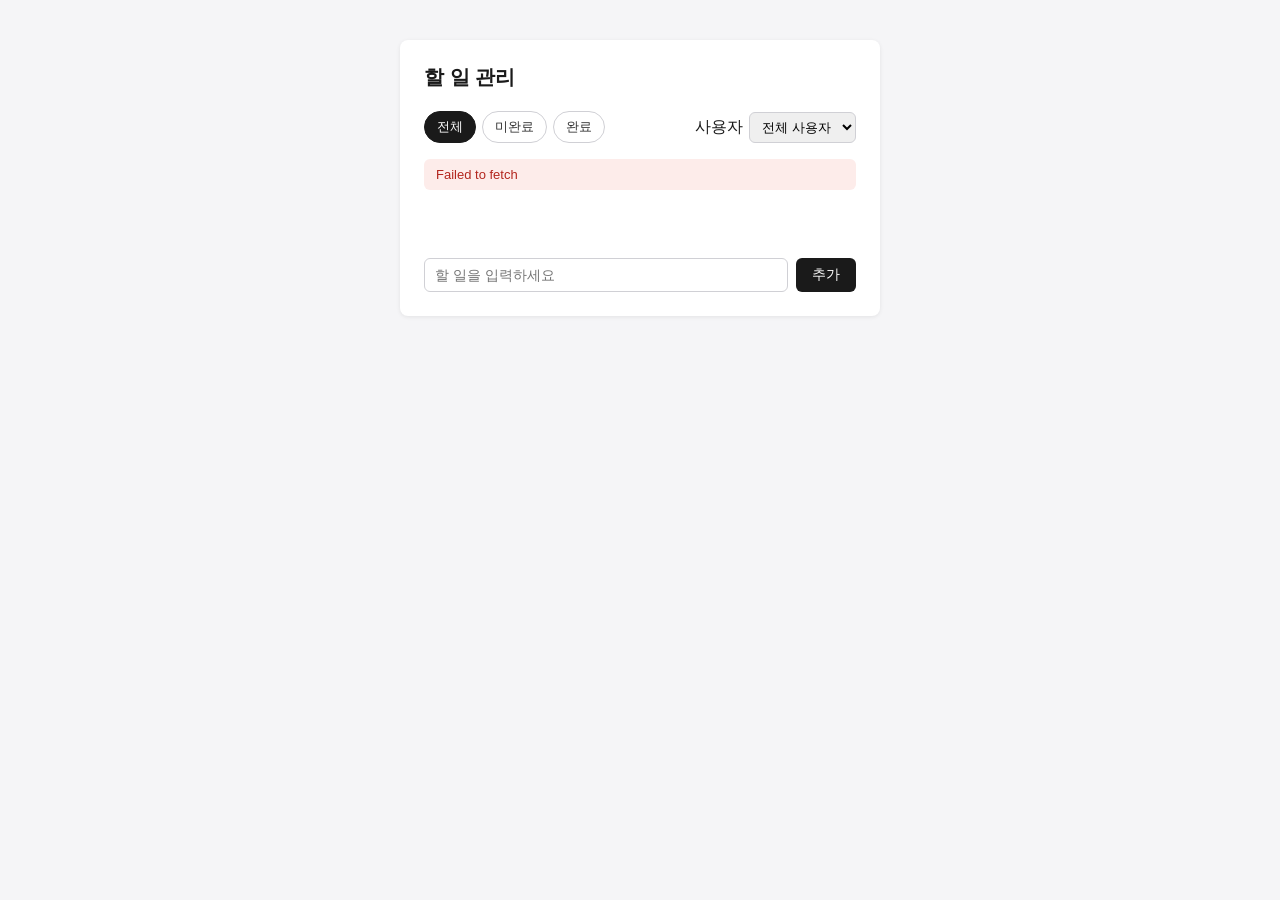
<file: index.html>
<!DOCTYPE html>
<html lang="ko">
<head>
  <meta charset="UTF-8" />
  <meta name="viewport" content="width=device-width, initial-scale=1.0" />
  <title>할 일 관리</title>
  <link rel="stylesheet" href="css/style.css" />
</head>
<body>
  <div id="app">
    <header id="app-header">
      <h1>할 일 관리</h1>
    </header>

    <section id="filters">
      <div id="status-filter" class="filter-group" role="group" aria-label="완료 상태 필터">
        <button type="button" class="filter-btn" data-status="all" aria-pressed="true">전체</button>
        <button type="button" class="filter-btn" data-status="incomplete" aria-pressed="false">미완료</button>
        <button type="button" class="filter-btn" data-status="completed" aria-pressed="false">완료</button>
      </div>

      <div class="filter-group">
        <label for="user-filter">사용자</label>
        <select id="user-filter">
          <option value="all">전체 사용자</option>
        </select>
      </div>
    </section>

    <section id="status-area">
      <div id="loading-indicator" class="hidden">불러오는 중...</div>
      <div id="error-message" class="hidden" role="alert"></div>
    </section>

    <section id="todo-list-section">
      <ul id="todo-list"></ul>

      <button type="button" id="load-more-btn" class="hidden">더보기</button>
    </section>

    <section id="todo-form-section">
      <form id="todo-form">
        <label for="todo-title">새 할 일</label>
        <input type="text" id="todo-title" name="todo-title" placeholder="할 일을 입력하세요" required />
        <button type="submit">추가</button>
      </form>
    </section>
  </div>

  <script src="js/app.js"></script>
</body>
</html>
</file>
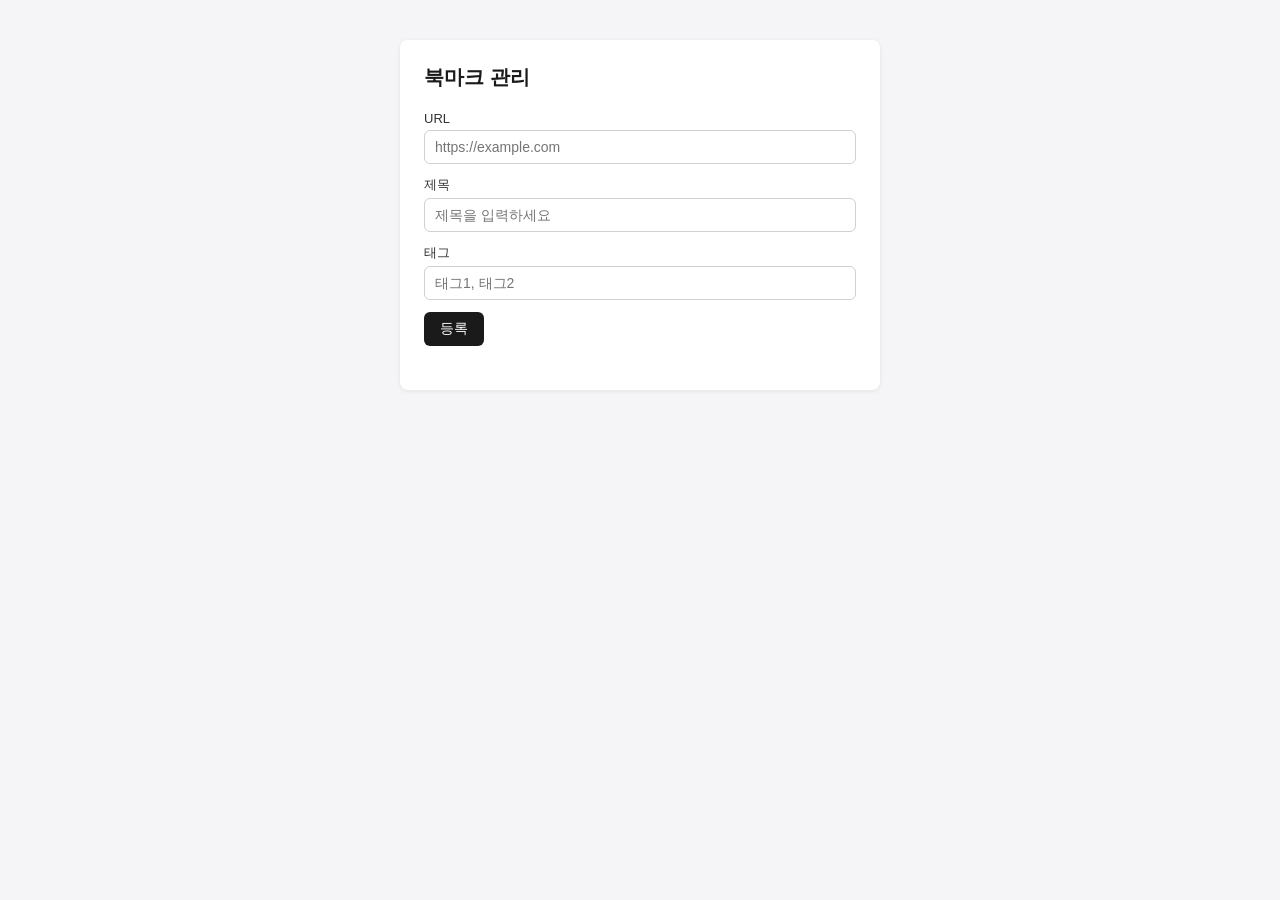
<file: bookmark.html>
<!DOCTYPE html>
<html lang="ko">
<head>
  <meta charset="UTF-8" />
  <meta name="viewport" content="width=device-width, initial-scale=1.0" />
  <title>북마크 관리</title>
  <link rel="stylesheet" href="css/style.css" />
  <link rel="stylesheet" href="css/bookmark.css" />
</head>
<body>
  <div id="app">
    <header id="app-header">
      <h1>북마크 관리</h1>
    </header>

    <section id="bookmark-form-section">
      <form id="bookmark-form">
        <div class="form-field">
          <label for="bookmark-url">URL</label>
          <input type="text" id="bookmark-url" name="bookmark-url" placeholder="https://example.com" />
        </div>
        <div class="form-field">
          <label for="bookmark-title">제목</label>
          <input type="text" id="bookmark-title" name="bookmark-title" placeholder="제목을 입력하세요" />
        </div>
        <div class="form-field">
          <label for="bookmark-tags">태그</label>
          <input type="text" id="bookmark-tags" name="bookmark-tags" placeholder="태그1, 태그2" />
        </div>

        <div id="bookmark-form-error" class="hidden" role="alert"></div>

        <button type="submit">등록</button>
      </form>
    </section>
  </div>

  <script src="js/bookmark.js"></script>
</body>
</html>
</file>
<file: css/style.css>
* {
  box-sizing: border-box;
}

body {
  margin: 0;
  font-family: -apple-system, "Segoe UI", Roboto, "Malgun Gothic", sans-serif;
  background-color: #f5f5f7;
  color: #1a1a1a;
}

#app {
  width: 480px;
  margin: 40px auto;
  padding: 24px;
  background-color: #ffffff;
  border-radius: 8px;
  box-shadow: 0 1px 4px rgba(0, 0, 0, 0.08);
}

#app-header h1 {
  margin: 0 0 20px;
  font-size: 20px;
}

#filters {
  display: flex;
  justify-content: space-between;
  align-items: center;
  margin-bottom: 16px;
  gap: 12px;
}

.filter-group {
  display: flex;
  align-items: center;
  gap: 6px;
}

.filter-btn {
  border: 1px solid #d0d0d5;
  background-color: #ffffff;
  color: #333333;
  padding: 6px 12px;
  border-radius: 999px;
  font-size: 13px;
  cursor: pointer;
}

.filter-btn[aria-pressed="true"] {
  background-color: #1a1a1a;
  color: #ffffff;
  border-color: #1a1a1a;
}

#user-filter {
  padding: 6px 8px;
  border: 1px solid #d0d0d5;
  border-radius: 6px;
  font-size: 13px;
}

#status-area {
  margin-bottom: 8px;
}

#loading-indicator {
  padding: 8px 0;
  font-size: 13px;
  color: #666666;
}

#error-message {
  padding: 8px 12px;
  border-radius: 6px;
  background-color: #fdecea;
  color: #b3261e;
  font-size: 13px;
}

.hidden {
  display: none;
}

#todo-list-section {
  margin-bottom: 20px;
}

#todo-list {
  list-style: none;
  margin: 0;
  padding: 0;
  min-height: 40px;
}

.todo-item {
  display: flex;
  align-items: center;
  gap: 8px;
  padding: 10px 4px;
  border-bottom: 1px solid #ececef;
  font-size: 14px;
  cursor: pointer;
  user-select: none;
}

.todo-item:hover {
  background-color: #f7f7f8;
}

.todo-item:focus-visible {
  outline: 2px solid #1a1a1a;
  outline-offset: -2px;
}

.todo-item.completed {
  color: #999999;
  text-decoration: line-through;
}

#load-more-btn {
  width: 100%;
  margin-top: 12px;
  padding: 8px 0;
  border: 1px solid #d0d0d5;
  background-color: #ffffff;
  border-radius: 6px;
  font-size: 13px;
  cursor: pointer;
}

#load-more-btn:hover {
  background-color: #f0f0f2;
}

#todo-form {
  display: flex;
  gap: 8px;
}

#todo-form label {
  display: none;
}

#todo-title {
  flex: 1;
  padding: 8px 10px;
  border: 1px solid #d0d0d5;
  border-radius: 6px;
  font-size: 14px;
}

#todo-form button[type="submit"] {
  padding: 8px 16px;
  border: none;
  border-radius: 6px;
  background-color: #1a1a1a;
  color: #ffffff;
  font-size: 14px;
  cursor: pointer;
}

#todo-form button[type="submit"]:hover {
  background-color: #333333;
}
</file>
<file: css/bookmark.css>
#bookmark-form-section {
  margin-bottom: 20px;
}

#bookmark-form {
  display: flex;
  flex-direction: column;
  gap: 12px;
}

.form-field {
  display: flex;
  flex-direction: column;
  gap: 4px;
}

.form-field label {
  font-size: 13px;
  color: #333333;
}

.form-field input {
  padding: 8px 10px;
  border: 1px solid #d0d0d5;
  border-radius: 6px;
  font-size: 14px;
}

#bookmark-form-error {
  padding: 8px 12px;
  border-radius: 6px;
  background-color: #fdecea;
  color: #b3261e;
  font-size: 13px;
}

#bookmark-form button[type="submit"] {
  align-self: flex-start;
  padding: 8px 16px;
  border: none;
  border-radius: 6px;
  background-color: #1a1a1a;
  color: #ffffff;
  font-size: 14px;
  cursor: pointer;
}

#bookmark-form button[type="submit"]:hover {
  background-color: #333333;
}
</file>
